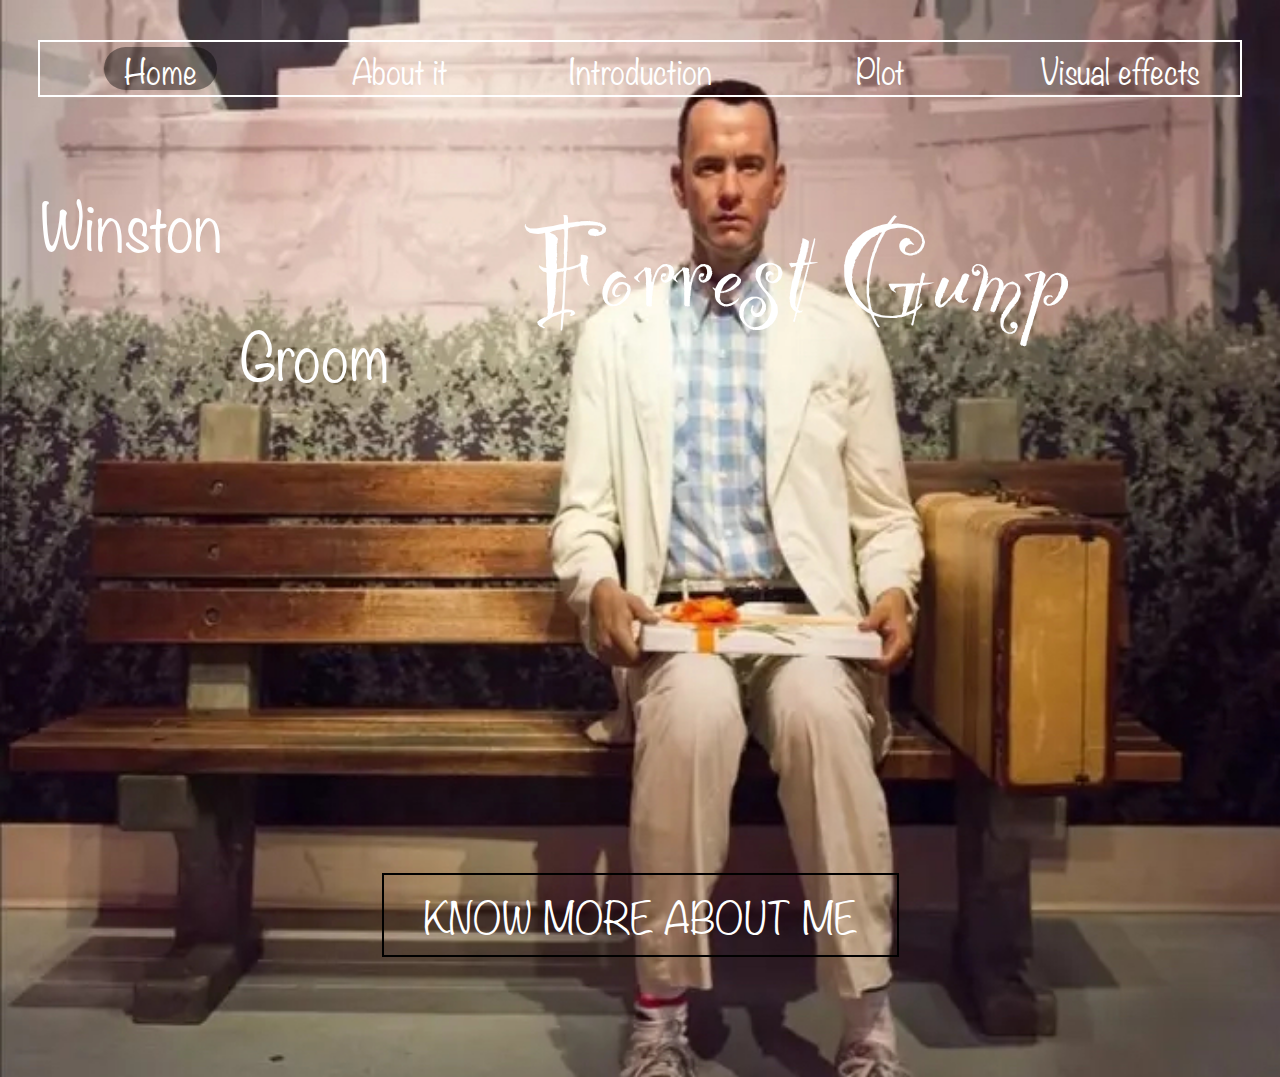
<file: CSP final/index.html>
﻿<!doctype html >
<html>
<head>
    <title></title>
    <link href="css/style.css" rel="stylesheet" type="text/css" />
    <script>
        function over() {
            document.getElementById('more').innerHTML = "Click me to 'About IT'";

        }
        function out() {
            document.getElementById('more').innerHTML = "KNOW MORE ABOUT IT";

        }
    
    </script>
</head>
<body class="home">
    <div class="nav">
        <ul>
            <li><a href="index.html" class=" act">Home</a></li>
            <li><a href="about.html">About it</a></li>
            <li><a href="creation.html">Introduction</a></li>
            <li><a href="social.html">Plot</a></li>
            <li><a href="contact.html">Visual effects</a></li>
        </ul>
    </div>
    <div class="main">
        <div class="ml">
            <div class="hover">
                <div class="tom">
                   Winston</div>

                <div class="jerry">
                   Groom</div>
                <div class="msgbox">
                    <span style=" font-size:70px;">W</span>elcome to the gathering place for fans of the famous novel Forrest Gump
                  
                </div>
            </div>
        </div>
        <div class="mr">
            <p>
              Forrest Gump</p>
        </div>
    </div>
    
    
    
    
    <div class="more">
        <a href="about.html" onMouseOver="over()" onMouseOut="out()" id="more">KNOW MORE ABOUT
            ME</a>
    </div>
</body>
</html>
</file>
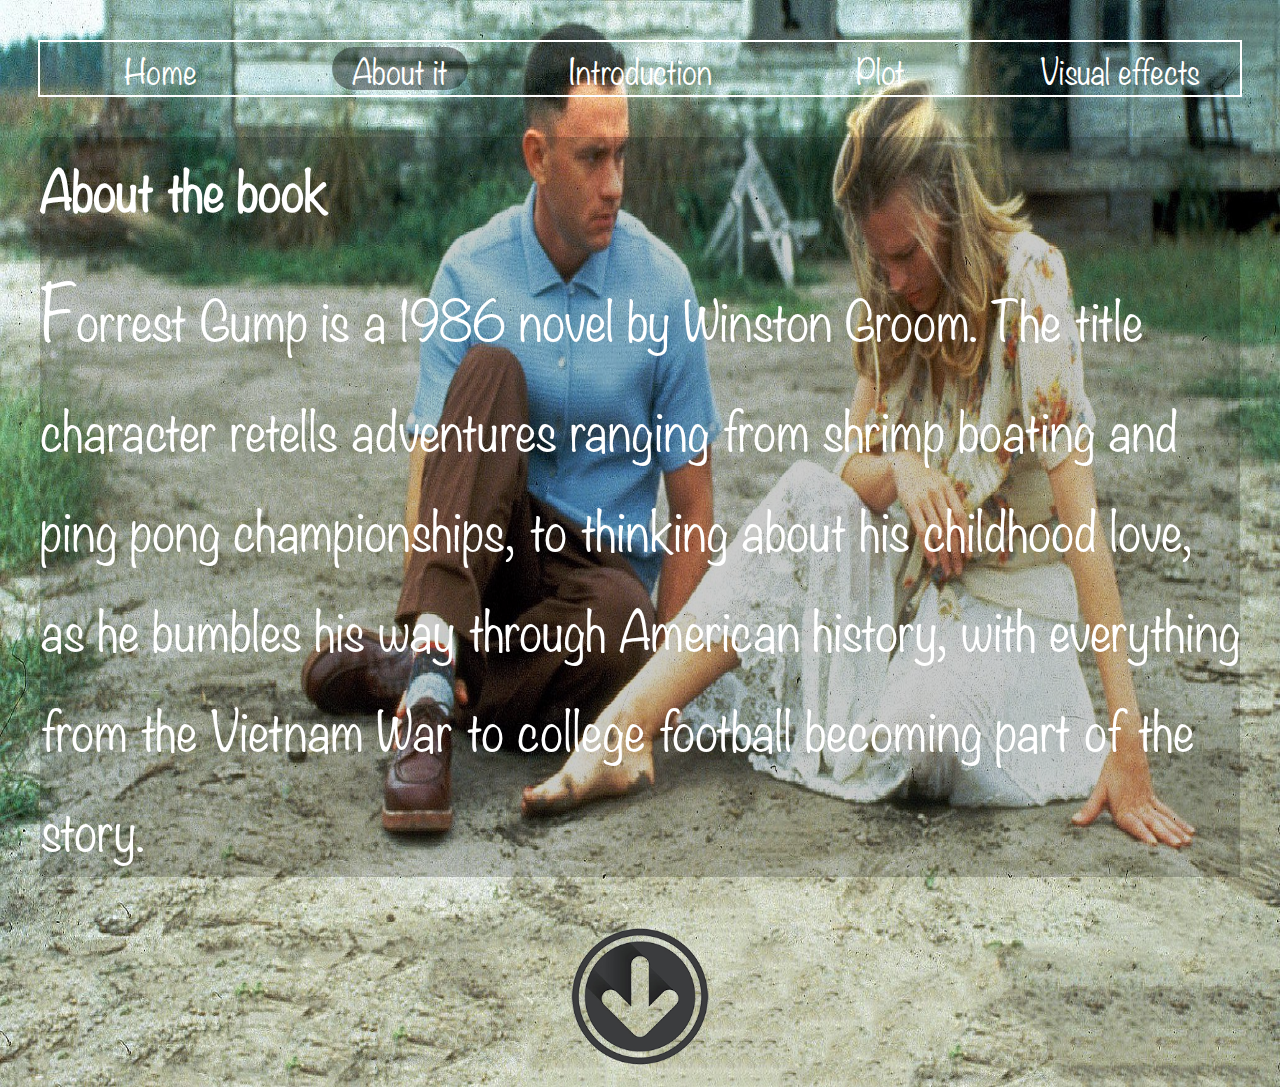
<file: CSP final/about.html>
﻿<!doctype html >
<html>
<head>
    <title></title>
    <link href="css/style.css" rel="stylesheet" type="text/css" />
</head>
<body class="about">
    <div class="nav">
        <ul>
            <li><a href="index.html">Home</a></li>
            <li><a href="about.html" class=" act">About it</a></li>
            <li><a href="creation.html">Introduction</a></li>
            <li><a href="social.html">Plot</a></li>
            <li><a href="contact.html">Visual effects</a></li>
        </ul>
    </div>
    <div class="main">
    <div class=" heiban">
        <h3>
            About the book</h3>
        <p>
            <span style="font-size: 70px;">F</span>orrest Gump is a 1986 novel by Winston Groom. The title character retells adventures ranging from shrimp boating and ping pong championships, to thinking about his childhood love, as he bumbles his way through American history, with everything from the Vietnam War to college football becoming part of the story.
        </p></div>
    </div>
    <div class="more">
        <a href="creation.html">
            <img src="images/btn.png" />
        </a>
    </div>
</body>
</html>
</file>
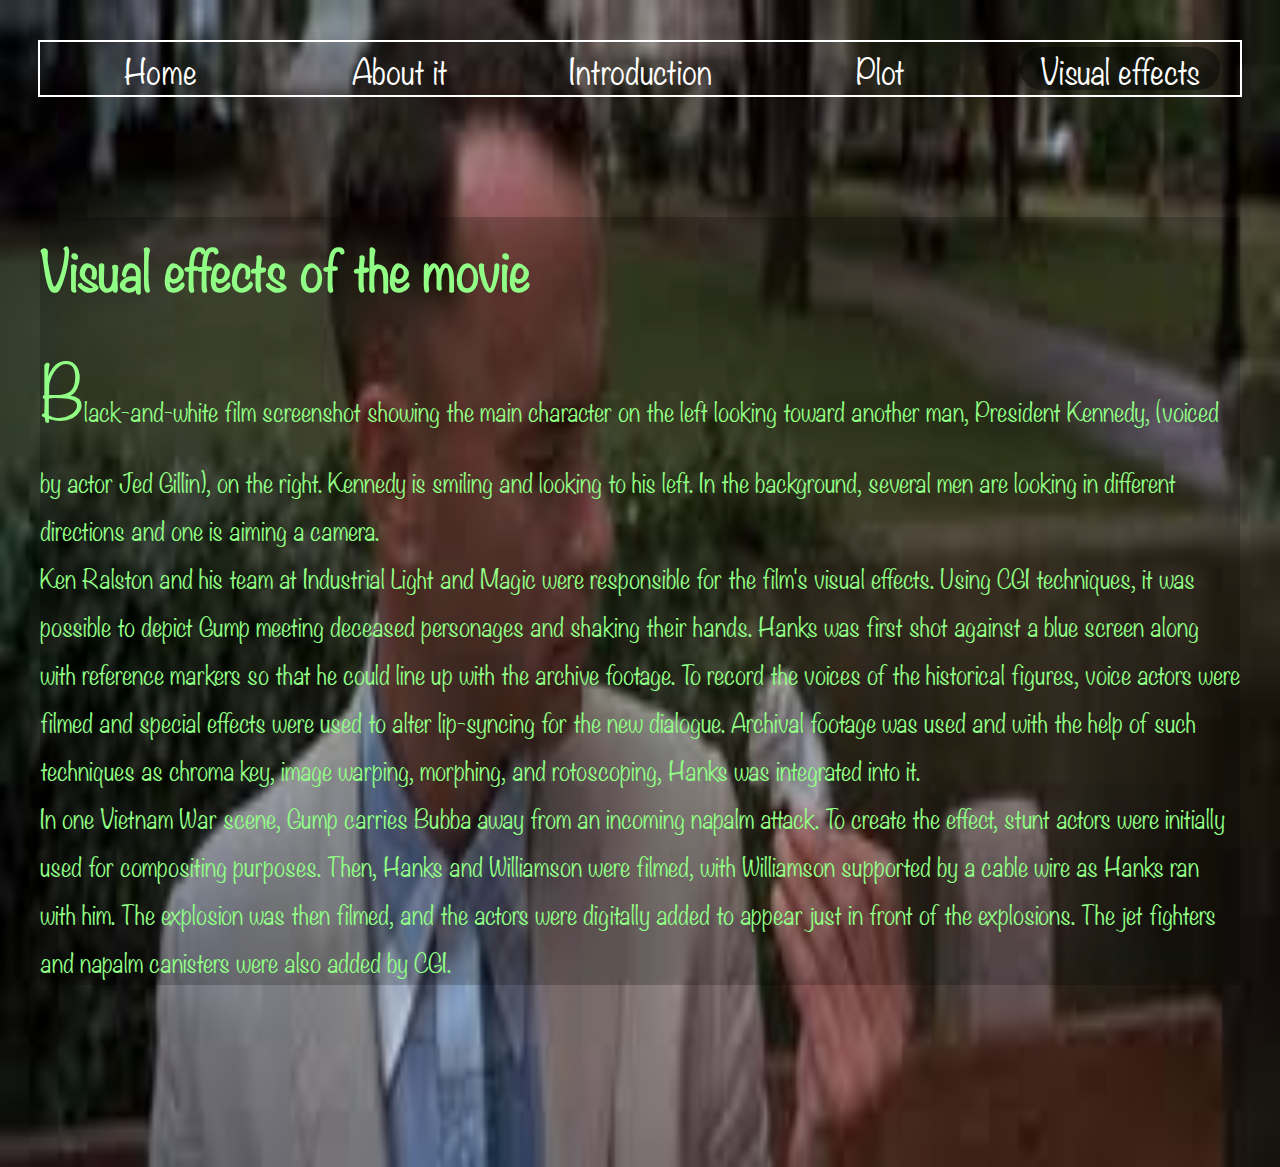
<file: CSP final/contact.html>
﻿<!doctype html >
<html>
<head>
    <title></title>
    <link href="css/style.css" rel="stylesheet" type="text/css" />
</head>
<body class="contact">
    <div class="nav">
        <ul>
            <li><a href="index.html">Home</a></li>
            <li><a href="about.html">About it</a></li>
            <li><a href="creation.html">Introduction</a></li>
            <li><a href="social.html">Plot</a></li>
            <li><a href="contact.html" class=" act">Visual effects</a></li>
        </ul>
    </div>
    <div class="main">
    <div class=" heiban">
        <h3>
            Visual effects of the movie</h3>
        <p>
            <span style="font-size: 70px;">B</span>lack-and-white film screenshot showing the main character on the left looking toward another man, President Kennedy, (voiced by actor Jed Gillin), on the right. Kennedy is smiling and looking to his left. In the background, several men are looking in different directions and one is aiming a camera.</p>
        <p>Ken Ralston and his team at Industrial Light and Magic were responsible for the film's visual effects. Using CGI techniques, it was possible to depict Gump meeting deceased personages and shaking their hands. Hanks was first shot against a blue screen along with reference markers so that he could line up with the archive footage. To record the voices of the historical figures, voice actors were filmed and special effects were used to alter lip-syncing for the new dialogue. Archival footage was used and with the help of such techniques as chroma key, image warping, morphing, and rotoscoping, Hanks was integrated into it.</p>
        <p>In one Vietnam War scene, Gump carries Bubba away from an incoming napalm attack. To create the effect, stunt actors were initially used for compositing purposes. Then, Hanks and Williamson were filmed, with Williamson supported by a cable wire as Hanks ran with him. The explosion was then filmed, and the actors were digitally added to appear just in front of the explosions. The jet fighters and napalm canisters were also added by CGI.
        </p></div>
    </div>
</body>
</html>
</file>
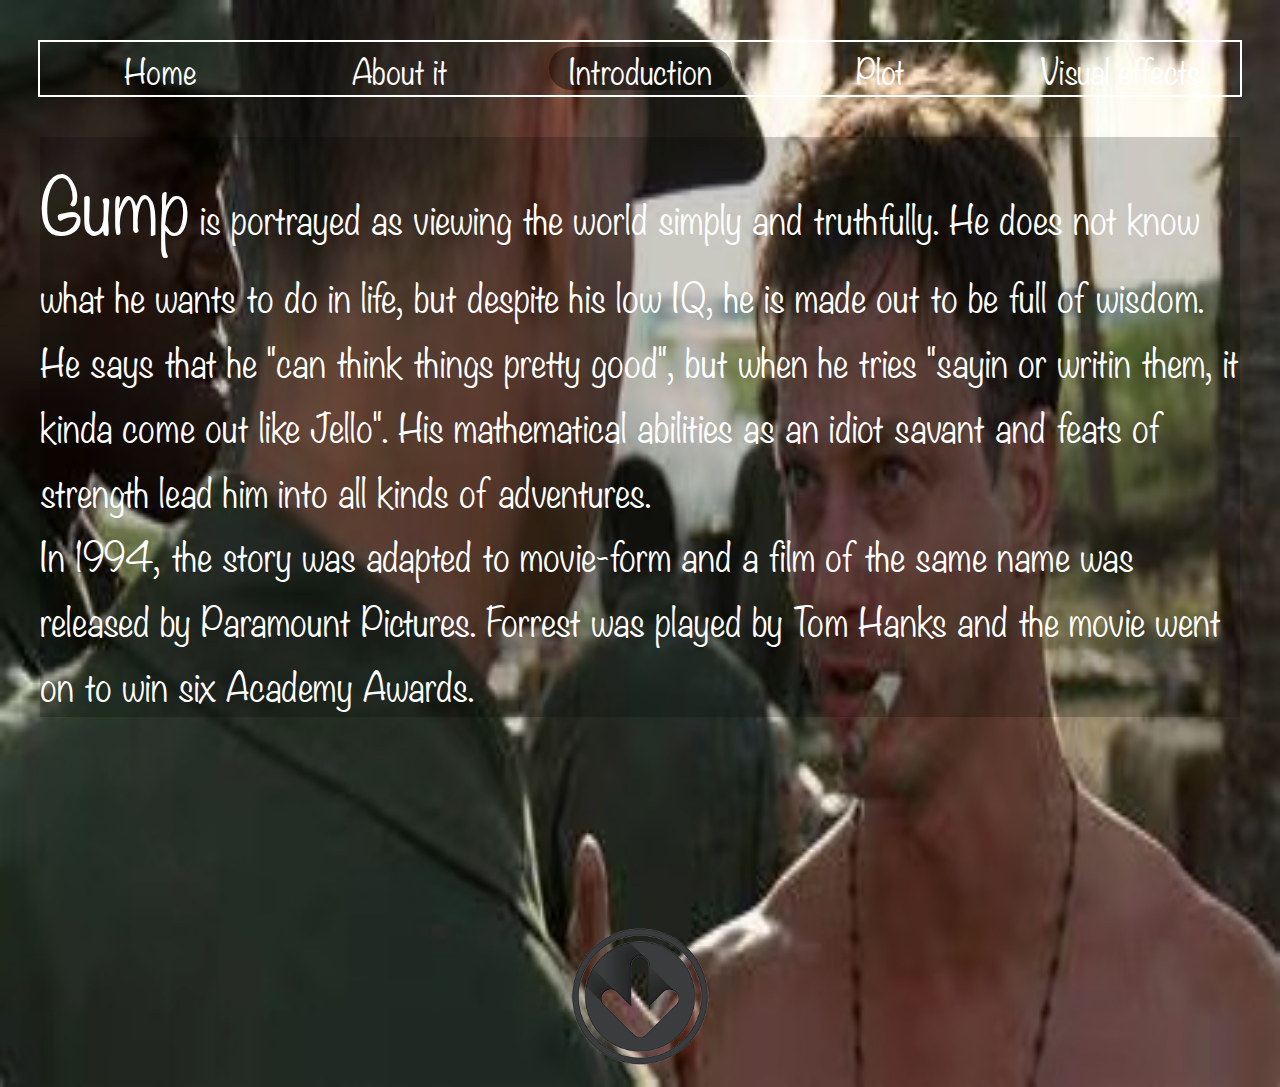
<file: CSP final/creation.html>
﻿<!doctype html >
<html>
<head>
    <title></title>
    <link href="css/style.css" rel="stylesheet" type="text/css" />
</head>
<body class="creation">
    <div class="nav">
        <ul>
            <li><a href="index.html">Home</a></li>
            <li><a href="about.html">About it</a></li>
            <li><a href="creation.html" class=" act">Introduction</a></li>
            <li><a href="social.html">Plot</a></li>
            <li><a href="contact.html">Visual effects</a></li>
        </ul>
    </div>
    <div class="main">
    <div class=" heiban">
        <p>
            <span style="font-size: 70px;">Gump</span> is portrayed as viewing the world simply and truthfully. He does not know what he wants to do in life, but despite his low IQ, he is made out to be full of wisdom. He says that he "can think things pretty good", but when he tries "sayin or writin them, it kinda come out like Jello". His mathematical abilities as an idiot savant and feats of strength lead him into all kinds of adventures.
       </p>
       <p>
       In 1994, the story was adapted to movie-form and a film of the same name was released by Paramount Pictures. Forrest was played by Tom Hanks and the movie went on to win six Academy Awards.
       </p>
        </div>
    </div>
    <div class="more">
        <a href="social.html">
            <img src="images/btn.png" />
        </a>
    </div>
</body>
</html>
</file>
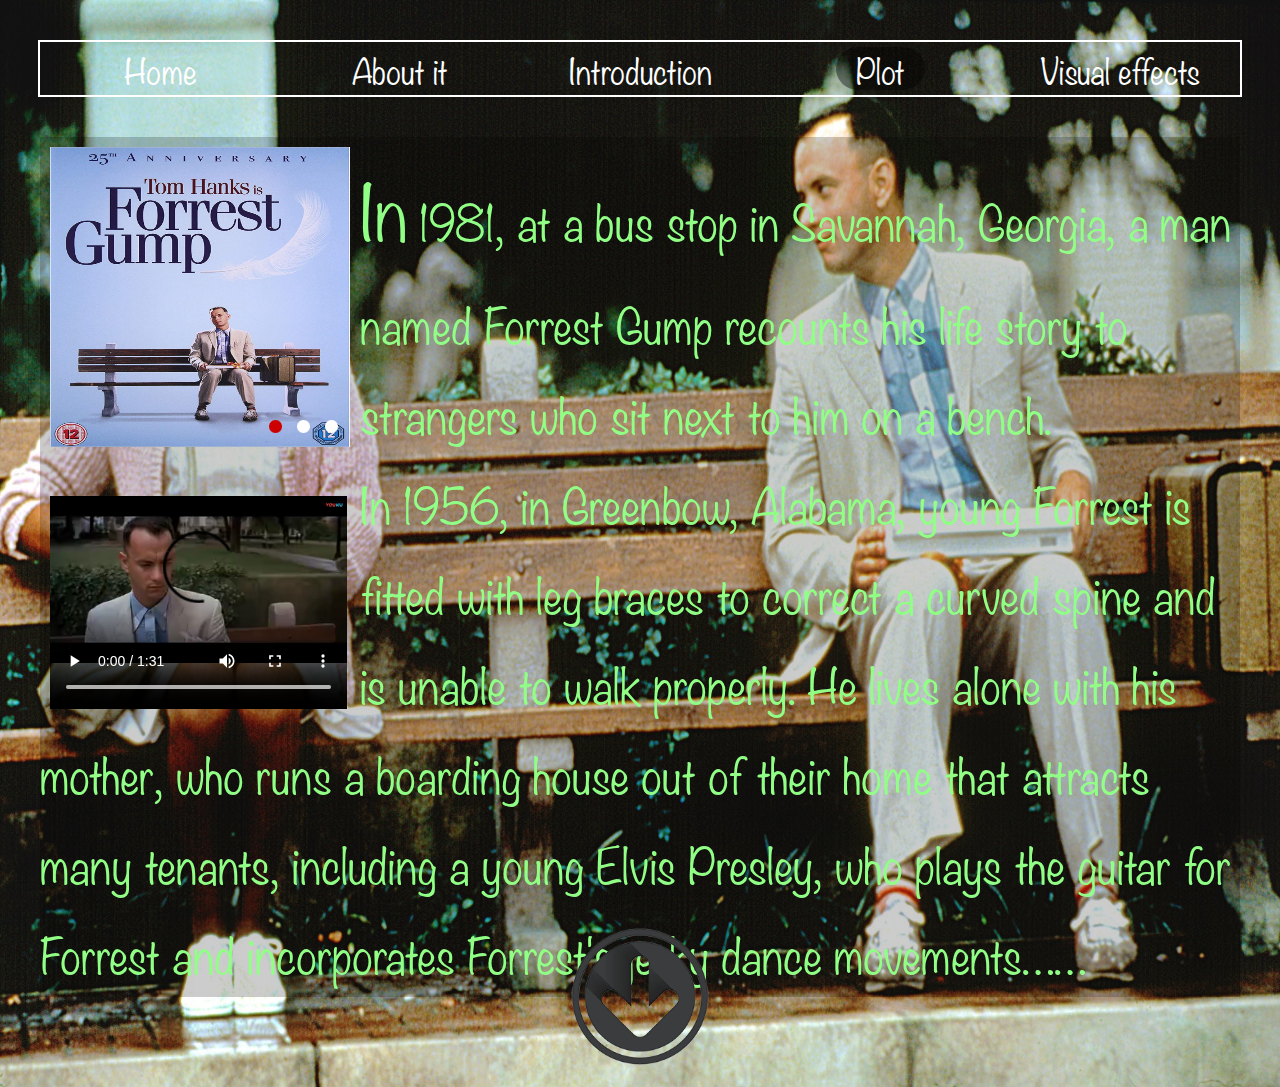
<file: CSP final/social.html>
﻿<!doctype html >
<html>
<head>
    <title></title>
    <link href="css/style.css" rel="stylesheet" type="text/css" /><link rel="stylesheet" type="text/css" href="css/lrtk.css" />
<script type="text/javascript" src="js/pptBox.js"></script>

</head>
<body class="social">
    <div class="nav">
        <ul>
            <li><a href="index.html">Home</a></li>
            <li><a href="about.html">About it</a></li>
            <li><a href="creation.html">Introduction</a></li>
            <li><a href="social.html" class=" act">Plot</a></li>
            <li><a href="contact.html">Visual effects</a></li>
        </ul>
    </div>
    <div class="main"> 
    <div class=" heiban"><div style=" float:left;margin:10px;">
           <script>
     var box =new PPTBox();
     box.width = 300; //宽度
     box.height = 300;//高度
     box.autoplayer = 3;//自动播放间隔时间

     //box.add({"url":"图片地址","title":"悬浮标题","href":"链接地址"})
     box.add({"url":"images/51.jpg","href":"","title":"悬浮提示标题1"})
     box.add({"url":"images/52.jpg","href":"","title":"悬浮提示标题1"})
	 box.add({"url":"images/53.jpg","href":"","title":"悬浮提示标题1"})
     box.show();
    </script>
    <video width="297" height="260" controls>

        <source src="shipin.mp4"  type='video/mp4; codecs="avc1.42E01E, mp4a.40.2"' />


    </video>
     </div><p>
            <span style=" font-size:70px;">In</span> 1981, at a bus stop in Savannah, Georgia, a man named Forrest Gump recounts his life story to strangers who sit next to him on a bench.
        </p>
        <p>
            In 1956, in Greenbow, Alabama, young Forrest is fitted with leg braces to correct a curved spine and is unable to walk properly. He lives alone with his mother, who runs a boarding house out of their home that attracts many tenants, including a young Elvis Presley, who plays the guitar for Forrest and incorporates Forrest's jerky dance movements……
        </p></div>
    </div>
    <div class="more">
        <a href="contact.html">
            <img src="images/btn.png" />
        </a>
    </div>
</body>
</html>
</file>
<file: CSP final/css/style.css>
﻿ 
@font-face{
            font-family: 'PartyLET';
            src : url('../font/PartyLET.ttf');
        } 
        
         
@font-face{
            font-family: 'Noteworthy';
            src : url('../font/Noteworthy-Light.ttf');
        } 
*{ margin:0px; padding:0px;}
body 
{
    line-height:1.5; 
    font-family:Noteworthy;
    color:#fff;
    font-size:20px;
}
body.home{ background:url(../images/1.jpg) no-repeat; background-size:100% 100%; position:relative;} 
body.about{ background:url(../images/01.jpg) no-repeat; background-size:100% 100%; position:relative;} 
body.creation{ background:url(../images/02.jpg) no-repeat; background-size:100% 100%; position:relative;} 
body.social{ background:url(../images/4.jpg) no-repeat; background-size:100% 100%; position:relative;} 
body.contact{ background:url(../images/5.jpg) no-repeat; background-size:100% 100%; position:relative;} 
a{ text-decoration:none;color:#fff; }
ul,li{ list-style:none;}
.nav{ width:80%; margin:40px auto; min-width:1200px; border:2px solid #fff; padding:5px 0px; }
.nav ul{ overflow:hidden;}
.nav li{ float:left; width:20%; text-align:center;}
.nav li a{ font-size:32px; display:inline-block; padding:4px 20px; border-radius:30px;  line-height:1.1; font-weight:normal; 
    font-family:Noteworthy;}
.nav li a.act,.nav li a:hover{ background-color: rgb(0,0,0,0.4);}
.more{ text-align:center; position:absolute; left:0px; right:0px; margin:0 auto; bottom:80px;}
.more a{ display:inline-block; padding:10px 40px; font-size:40px; color:#fff; border:2px solid #000;}
.more img{ width:140px;}
.main{ width:80%; margin:40px auto; min-width:1200px; overflow:hidden; height:900px; }
body.home .main .ml{ float:left; width:40%; float:left; }
body.home .main .mr{ float:right; width:60%; float:right;}
body.home .main .mr p{ font-family:PartyLET; font-size:143px; margin-top:50px;}
.tom,.and,.jerry{ font-size:60px; margin:40px 0px;}
.and{ margin-left:100px;}
.jerry{ margin-left:200px;}
.hover{ position:relative; height:650px; }
.msgbox{ display:none; min-width:1000px; margin:0 auto; margin-left:250px; position:absolute; bottom:150px; left:0px; right:0px;  font-size:60px; height:150px; color:#000; font-weight:400;  }
.hover:hover .msgbox{ display:block;}



.about .main{ width:60%; margin-bottom:50px; }
.about .main h3{ font-size:50px; line-height:2; color:#fff;}
.about .main p{ font-size:50px; line-height:2; color:#fff;}



.creation .main{ width:60%; margin-bottom:50px;  }
.creation .main h3{ font-size:50px; line-height:2; color:#fff;}
.creation .main p{ font-size:36px; line-height:1.8; color:#fff;}


.social .main{ width:60%; margin-bottom:50px;   }
.social .main h3{ font-size:50px; line-height:2; color:#91ff85;}
.social .main p{ font-size:45px; line-height:2; color:#91ff85;}



.contact .main{ width:60%; margin-bottom:50px; margin-top:120px;   }
.contact .main h3{ font-size:50px; line-height:2; color:#91ff85;}
.contact .main p{ font-size:24px; line-height:2; color:#91ff85;}


.contact .main{ overflow:hidden;}
.contact .main .mainl{ float:left; width:30%; }
.contact .main .mainr{ float:right; width:65%;}
.contact_info {
    font-size: 15px;
    margin: 0 0 0 20px;
    padding-left: 0;
}
.contact_info h4 {
    font-size: 44px;
    margin-top: 10px;
    margin-bottom: 10px; 
    font-weight: 500;
    line-height: 1.1;
    color: #999999;
} 
.contact_info p {
    line-height: 28px;
    display: block;
    font-size: 16px;
    color: #ffffff;
    margin: 0 0 30px;
}
.form {
    margin: 0 66px 0 30px;
}
.input-text {
    padding: 15px 16px;
    border: 1px solid #ccc;
    width: 100%;
    height: 20px;
    display: block;
    border-radius: 4px;
    font-size: 15px;
    color: #aaa;
    margin: 0 0 15px 0;
        background: transparent;
}
.input-text.text-area {
    height: 230px;
    resize: none;
    overflow: auto;
}
.input-btn {
    width: 175px;
    height: 50px;
    letter-spacing: 0px; 
    border-radius: 3px; 
    font-size: 16px; 
    font-weight: 600;
    border: 0px; 
    
    background: #fff;
    color: #222;
}

.about .more,.creation .more,.social .more
{ 
    bottom: -40px;
}

.about .more a  ,.creation .more a,.social .more a
{
    display: inline-block;
    padding: 0px;
    font-size: 40px;
    color: #fff;
    border: 0px solid #000;
}

.heiban{    background-color: rgba(0,0,0,0.2);}

.contact_info ul{ overflow:hidden; }
.contact_info ul li{ float:left; width:33.333333%; text-align:center;}
.contact_info ul li img{ width:80%;}
</file>
<file: CSP final/css/lrtk.css>
.mainbox{
    overflow:hidden;
    position:relative;
}
.flashbox{
   overflow:hidden;
    position:relative;
}
.imagebox{
    text-align:right;position:relative;z-index:999;
}

.bitdiv{display:inline-block;width:18px;height:18px;margin:0 10px 10px 0px;cursor:pointer;float:right;}
.defimg{background-image:url(../images/02.png)}
.curimg{background-image:url(../images/01.png)}
</file>
